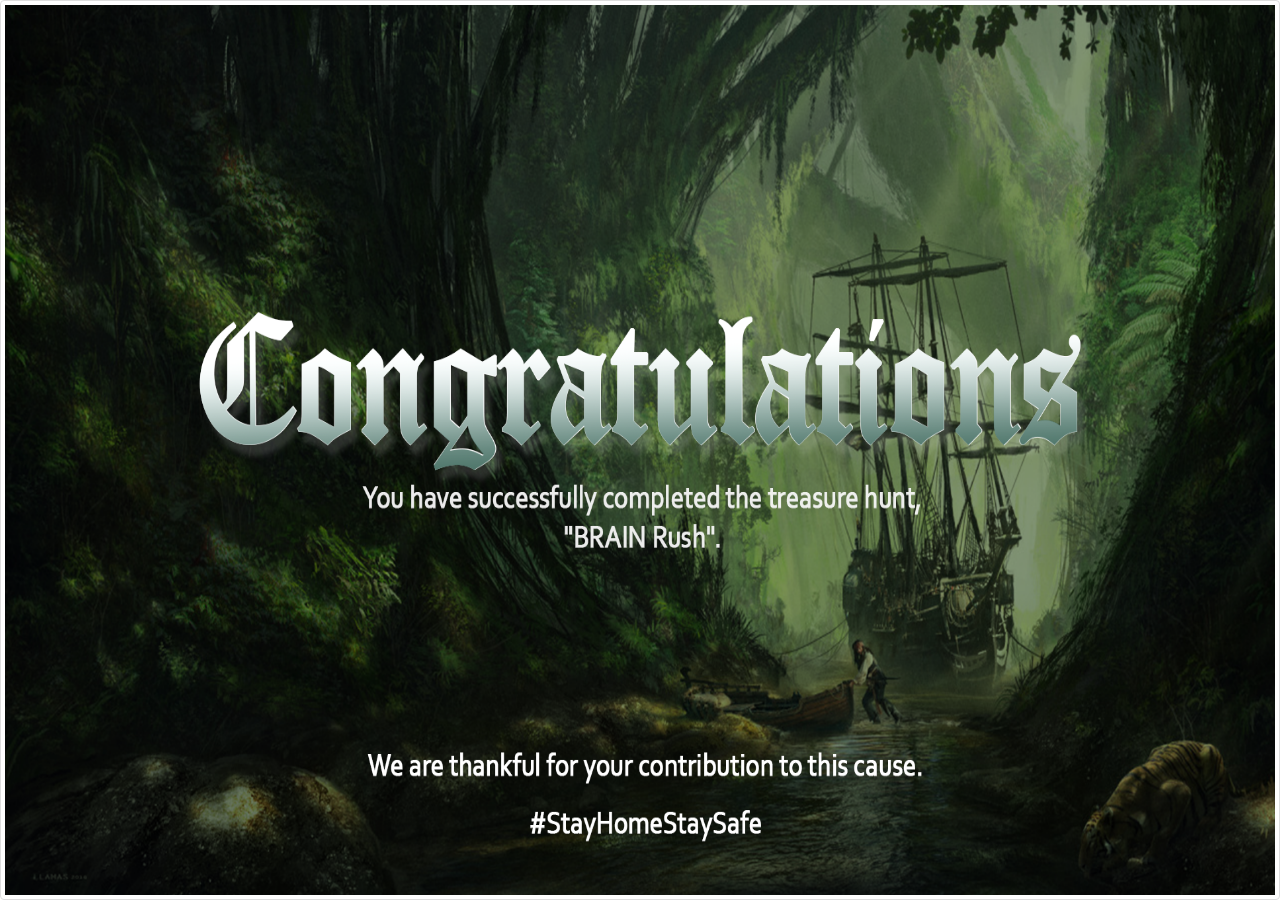
<file: base_app/treasurehunt/Farewell OTH/end.html>
<!DOCTYPE html>
<html lang="en">
<head>
<meta charset="utf-8">
<meta http-equiv="X-UA-Compatible" content="IE=edge">
<meta name="viewport" content="width=device-width, initial-scale=1">
<title>Brain Rush 2020 | A Project Sahara Initiative</title>
<link rel="icon" href="images/pst.png" type="image/png" sizes="16x16">
<link rel="stylesheet" href="https://maxcdn.bootstrapcdn.com/font-awesome/4.7.0/css/font-awesome.min.css">
<link rel="stylesheet" href="https://maxcdn.bootstrapcdn.com/bootstrap/3.3.7/css/bootstrap.min.css">
</head>
<style>
.img-thumbnail{
	height:100vh;
	width:100vw;
}
</style>

<body>
	<img src="images/end.png" alt="RespImg" class="img-thumbnail">
</body>
</html>
</file>
